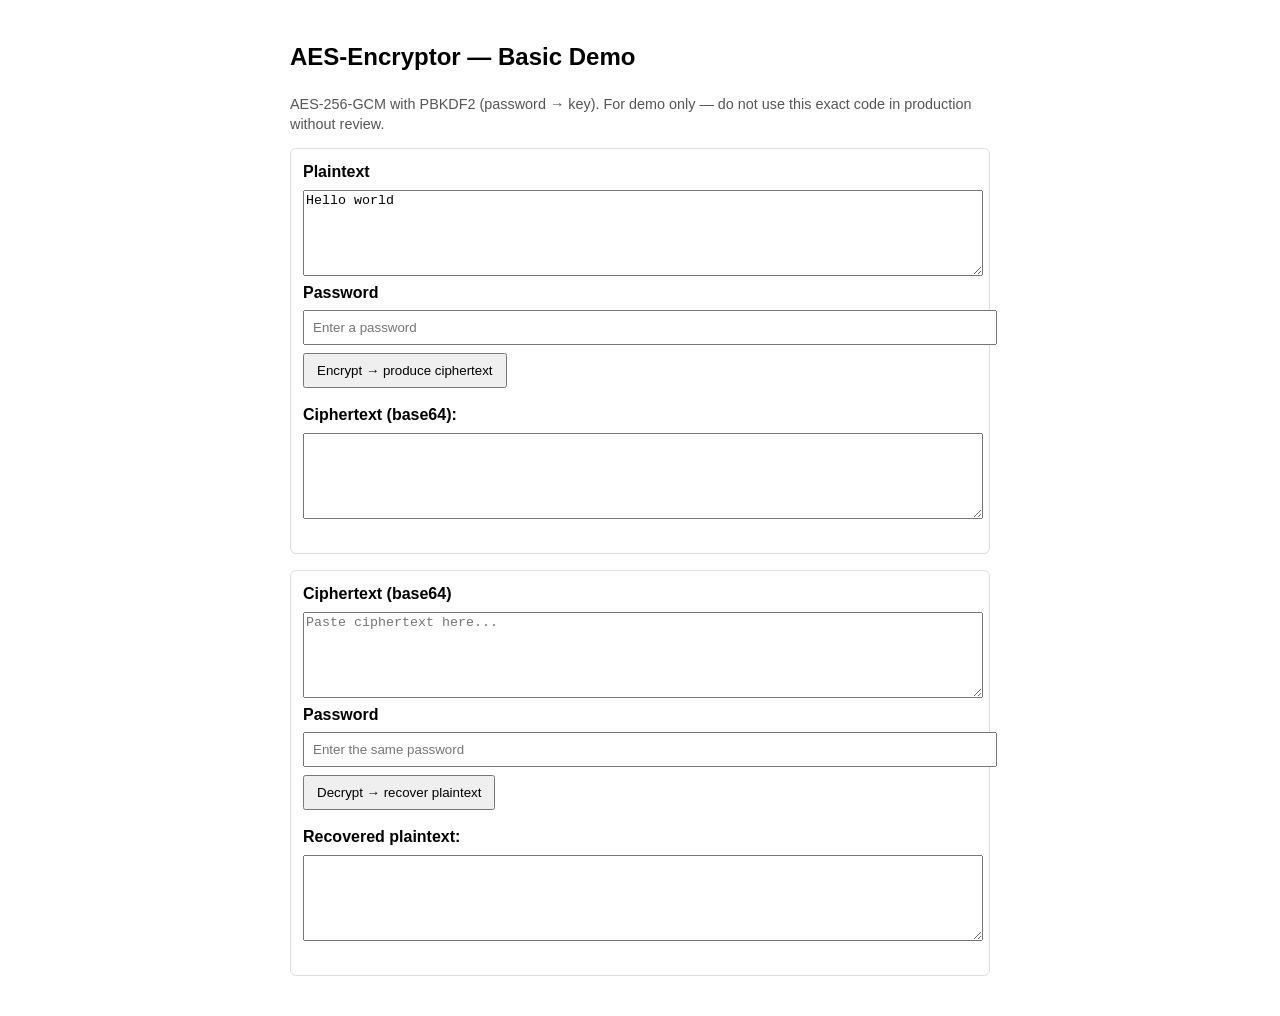
<file: docs/index.html>
<!doctype html>
<html>
<head>
  <meta charset="utf-8" />
  <title>AES-Encryptor — Demo</title>
  <style>
    body { font-family: Arial, sans-serif; max-width:700px; margin:40px auto; line-height:1.4; }
    textarea { width:100%; height:80px; }
    input[type="password"], input[type="text"] { width:100%; padding:8px; }
    button { padding:8px 12px; margin-top:8px; }
    .box { border:1px solid #ddd; padding:12px; margin-bottom:16px; border-radius:6px; }
    label { font-weight:600; display:block; margin-bottom:6px; }
    .small { font-size:0.9em; color:#555; }
  </style>
</head>
<body>
  <h2>AES-Encryptor — Basic Demo</h2>
  <p class="small">AES-256-GCM with PBKDF2 (password → key). For demo only — do not use this exact code in production without review.</p>

  <div class="box">
    <label>Plaintext</label>
    <textarea id="plaintext" placeholder="Type text to encrypt...">Hello world</textarea>

    <label>Password</label>
    <input id="password" type="password" placeholder="Enter a password">

    <button onclick="doEncrypt()">Encrypt → produce ciphertext</button>
    <p><label>Ciphertext (base64):</label><textarea id="ciphertext"></textarea></p>
  </div>

  <div class="box">
    <label>Ciphertext (base64)</label>
    <textarea id="ciphertext_in" placeholder="Paste ciphertext here..."></textarea>

    <label>Password</label>
    <input id="password_in" type="password" placeholder="Enter the same password">

    <button onclick="doDecrypt()">Decrypt → recover plaintext</button>
    <p><label>Recovered plaintext:</label><textarea id="recovered"></textarea></p>
  </div>

  <script>
    function togglePassword(id, btn) {
  const input = document.getElementById(id);
  if (input.type === "password") {
    input.type = "text";
    btn.textContent = "🙈"; // change icon to hide mode
  } else {
    input.type = "password";
    btn.textContent = "👁️"; // change icon back
  }
}

    async function doEncrypt() {
  const plaintext = document.getElementById('plaintext').value;
  const password = document.getElementById('password').value;
  if (!password) { alert("Enter a password"); return; }

  // use baseURL so we call your Render backend (not relative origin)
  const resp = await fetch(baseURL + '/api/encrypt', {
    method: 'POST',
    headers: {'Content-Type': 'application/json'},
    body: JSON.stringify({ plaintext, password })
  });
  if (!resp.ok) {
    alert('Encryption failed: ' + (await resp.text()));
    return;
  }
  const data = await resp.json();
  const ciphertext_b64 = data.ciphertext_b64;

  // update UI
  document.getElementById('ciphertext').value = ciphertext_b64;
  document.getElementById('ciphertext_in').value = ciphertext_b64; // helpful copy

  // debug log so we can see in Console the save step
  console.log("Encrypt succeeded — ciphertext length:", ciphertext_b64.length);

  // --- auto-save to DB (only ciphertext, no password) ---
  const filename = document.getElementById('filenameInput')?.value || null;
  const note = document.getElementById('noteInput')?.value || "auto-saved";

  const autoSaveEnabled = (document.getElementById('autoSaveToggle')?.checked ?? true);

  if (autoSaveEnabled) {
    console.log("Calling saveCiphertext...");
    saveCiphertext(ciphertext_b64, filename, note).then(res => {
      if (res) {
        console.log("Saved record id:", res.id);
      } else {
        console.log("Save returned null or failed.");
      }
    });
  } else {
    console.log("Auto-save disabled by user.");
  }
}


    async function doDecrypt() {
      const ciphertext_b64 = document.getElementById('ciphertext_in').value;
      const password = document.getElementById('password_in').value;
      if (!ciphertext_b64 || !password) { alert("Provide ciphertext and password"); return; }

      const resp = await fetch('/api/decrypt', {
        method: 'POST',
        headers: {'Content-Type': 'application/json'},
        body: JSON.stringify({ ciphertext_b64, password })
      });
      if (!resp.ok) {
        const j = await resp.json().catch(()=>null);
        alert('Decryption failed: ' + (j?.detail || await resp.text()));
        return;
      }
      const data = await resp.json();
      document.getElementById('recovered').value = data.plaintext;
    }

  ///////////////////////////////////////////////////////////////////////////////////////////////////////////////////////////////////////////////////////
  const baseURL = "https://aes-encryption-decryption-sysz.onrender.com"; // <-- your Render URL

async function saveCiphertext(ciphertext_b64, filename = null, note = null) {
  try {
    const body = {
      ciphertext_b64,
      filename,
      note
    };

    const resp = await fetch(baseURL + "/api/save", {
      method: "POST",
      headers: { "Content-Type": "application/json" },
      body: JSON.stringify(body),
      credentials: "omit"
    });

    if (!resp.ok) {
      const txt = await resp.text();
      console.error("Save failed:", resp.status, txt);
      showSaveStatus(false, `Save failed: ${resp.status}`);
      return null;
    }

    const data = await resp.json();
    console.log("Saved record:", data);
    showSaveStatus(true, `Saved (id: ${data.id})`);
    return data;
  } catch (err) {
    console.error("Save error:", err);
    showSaveStatus(false, "Save error (see console)");
    return null;
  }
}

function showSaveStatus(ok, msg) {
  let el = document.getElementById("saveStatus");
  if (!el) {
    el = document.createElement("div");
    el.id = "saveStatus";
    el.style.position = "fixed";
    el.style.right = "16px";
    el.style.bottom = "16px";
    el.style.padding = "8px 12px";
    el.style.borderRadius = "8px";
    el.style.boxShadow = "0 2px 8px rgba(0,0,0,0.2)";
    el.style.zIndex = 9999;
    el.style.fontFamily = "sans-serif";
    el.style.fontSize = "13px";
    document.body.appendChild(el);
  }
  el.style.background = ok ? "rgba(22,160,133,0.95)" : "rgba(192,57,43,0.95)";
  el.style.color = "#fff";
  el.textContent = msg;
  el.style.display = "block";
  setTimeout(()=> { el.style.display = "none"; }, 4000);
}
    
  </script>
</body>
</html>
</file>
